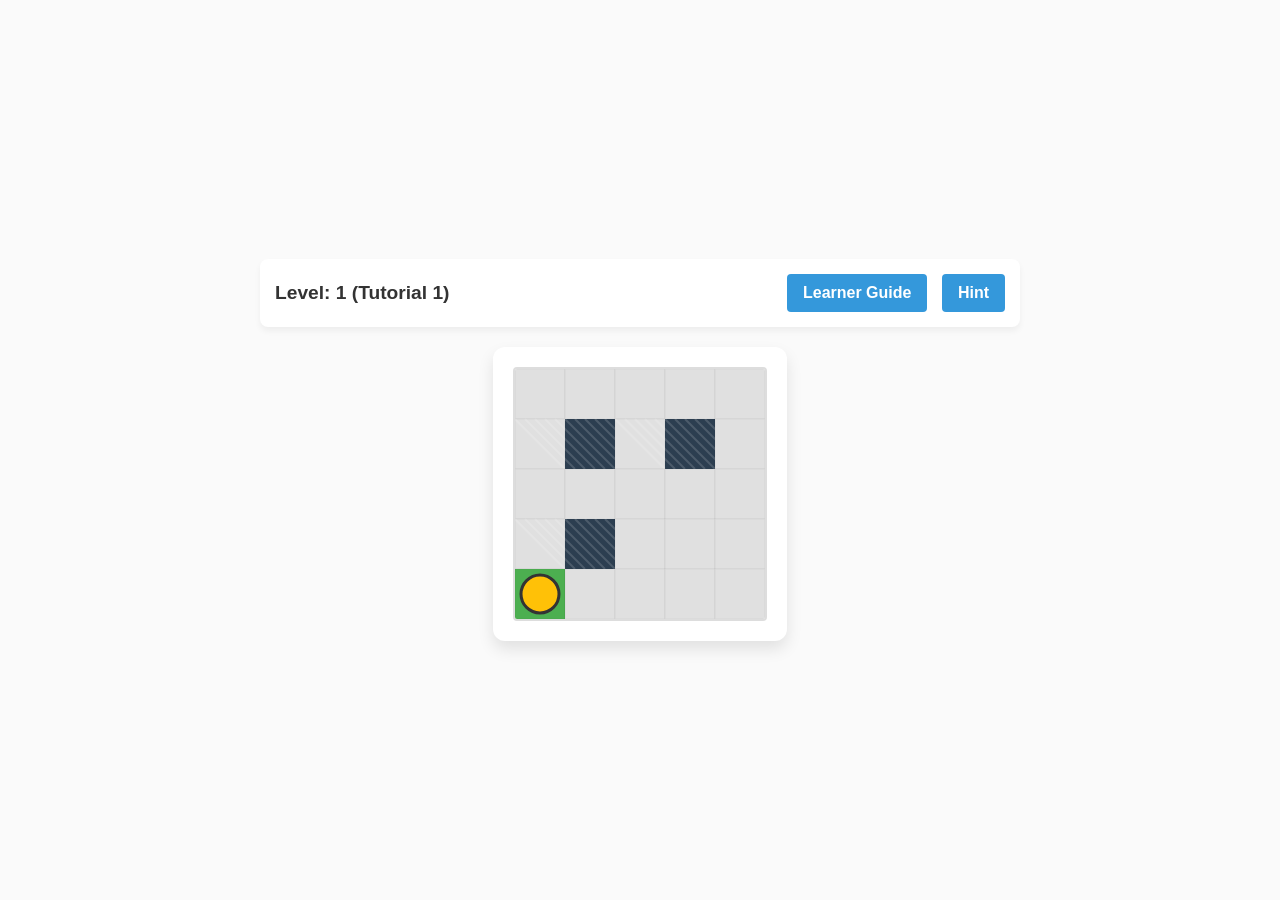
<file: games/maze-paint/index.html>
<!DOCTYPE html>
<html lang="en">
<head>
  <meta charset="UTF-8">
  <meta name="viewport" content="width=device-width, initial-scale=1.0">
  <title>Maze Paint</title>
  
  <link rel="stylesheet" href="css/global.css">
  <link rel="stylesheet" href="css/game_board.css">
  <link rel="stylesheet" href="css/modal.css">
  <link rel="stylesheet" href="css/responsive.css">
</head>
<body>
  
  <div id="game-container">
    <header id="game-header">
      <div class="level-info">
        Level: <span id="level-display">1 (Easy)</span>
      </div>
      <div class="controls">
        <button id="btn-guide">Learner Guide</button>
        <button id="btn-hint">Hint</button>
      </div>
    </header>

    <main id="game-main">
      <div class="canvas-wrapper">
        <canvas id="game-canvas"></canvas>
      </div>
      
      <div id="next-level-container" class="hidden">
        <button id="btn-next-level">Next Level</button>
      </div>
    </main>
  </div>

  <div id="toast-message" class="toast hidden">
    <span id="toast-text">Level Complete!</span>
  </div>

  <div id="guide-modal" class="modal hidden">
    <div class="modal-content">
      <h2>How to Play Maze Paint</h2>
      <div class="modal-body">
        <ul>
          <li><strong>Goal:</strong> Paint all reachable empty cells on the board.</li>
          <li><strong>Movement:</strong> Use the <strong>Arrow Keys</strong> to slide the ball.</li>
          <li><strong>Mouse Control:</strong> Click on any paintable cell in the same row or column to slide directly to it.</li>
          <li><strong>Sliding:</strong> Once the ball moves, it will not stop until it hits a wall, the edge of the grid, or the cell you clicked.</li>
          <li><strong>Painting:</strong> Every cell the ball passes over changes color.</li>
        </ul>
      </div>
      <button id="btn-close-guide" class="close-btn">Let's Play!</button>
    </div>
  </div>
  
  <!-- Removed unused justify.js -->
  <script src="js/level_generator.js"></script>
  <script src="js/game_state.js"></script>
  <script src="js/movement.js"></script>
  <script src="js/renderer.js"></script>
  <script src="js/hint_system.js"></script>
  <script src="js/level_manager.js"></script>
  <script src="js/ui_controller.js"></script>
  
</body>
</html>
</file>
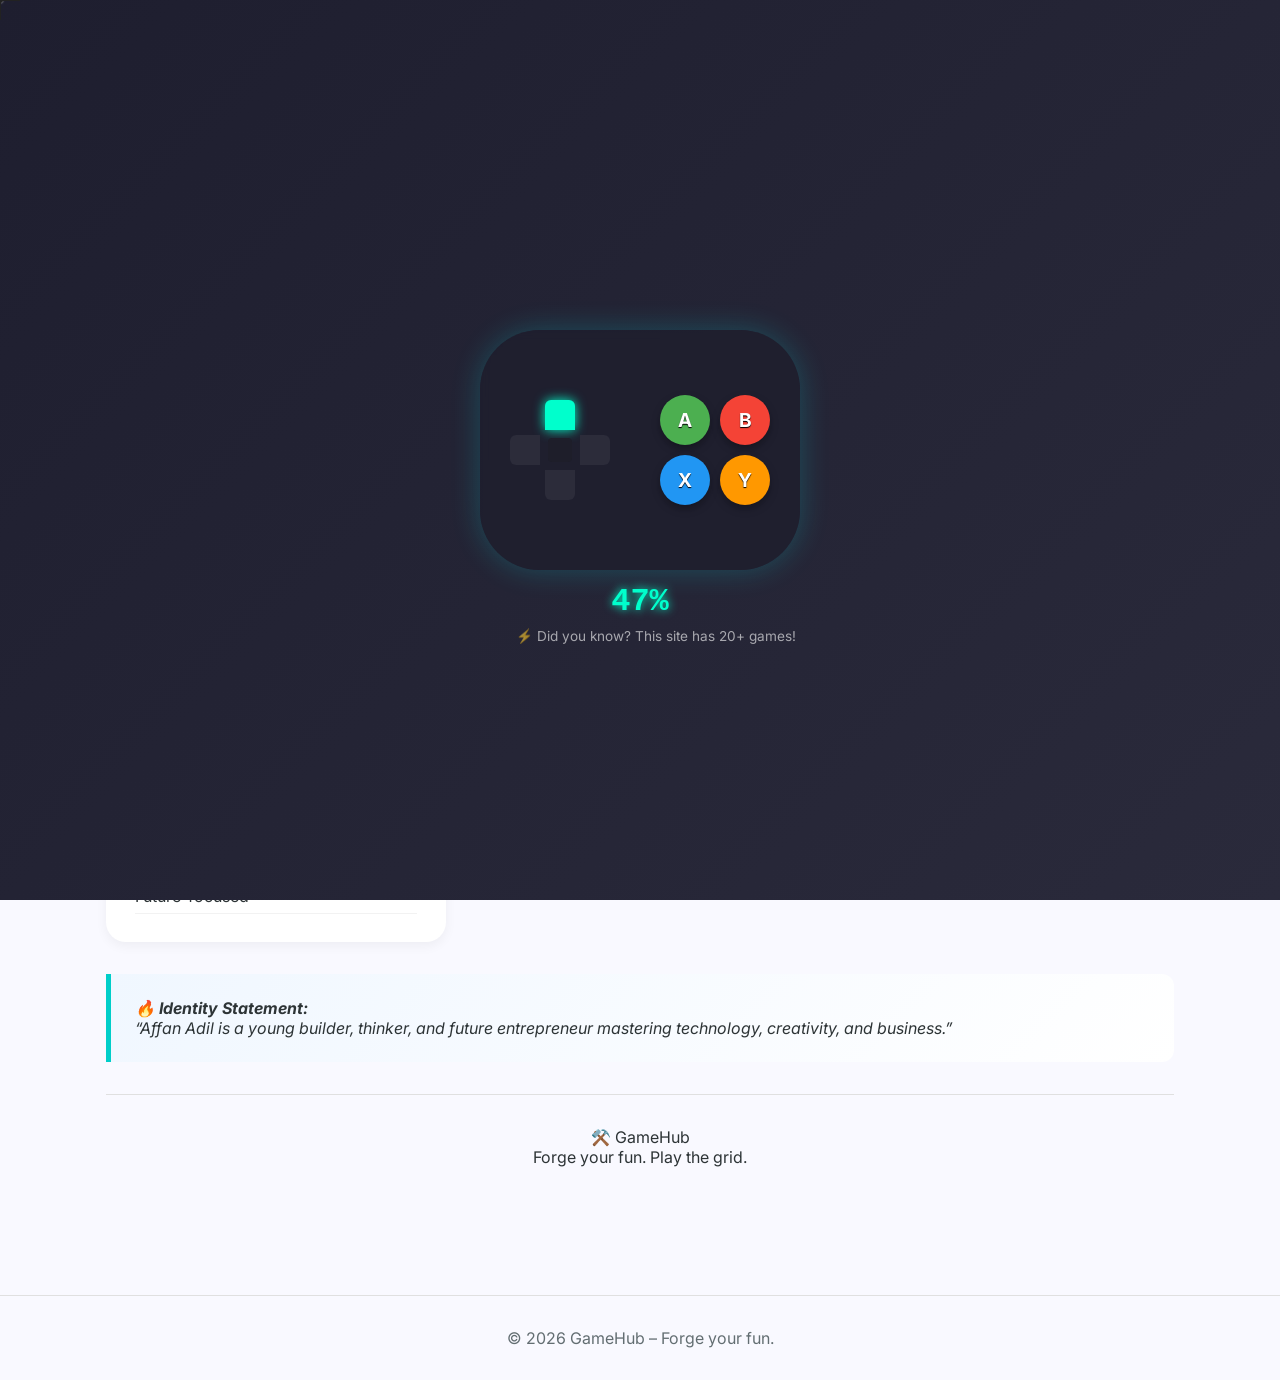
<file: creator.html>
<!DOCTYPE html>
<html lang="en">
<head>
    <meta charset="UTF-8">
    <meta name="viewport" content="width=device-width, initial-scale=1.0">
    <title>GameHub – Creator</title>
    <link rel="preconnect" href="https://fonts.googleapis.com">
    <link rel="preconnect" href="https://fonts.gstatic.com" crossorigin>
    <link href="https://fonts.googleapis.com/css2?family=Inter:wght@400;500;600;700;800&display=swap" rel="stylesheet">
    <link rel="stylesheet" href="css/global.css">
    <link rel="stylesheet" href="css/features.css">
    <link rel="stylesheet" href="css/responsive.css">
    <style>
        /* Creator page specific */
        .creator-wrapper {
            max-width: 1100px;
            margin: 0 auto;
            padding: 2rem 1rem;
        }
        .creator-header {
            text-align: center;
            margin-bottom: 2rem;
        }
        .creator-header h1 {
            font-size: 2.8rem;
            font-weight: 800;
        }
        .profile-section {
            display: flex;
            flex-wrap: wrap;
            gap: 2rem;
            align-items: center;
            margin-bottom: 2rem;
        }
        .profile-avatar {
            flex: 0 0 200px;
            text-align: center;
        }
        .avatar-emoji {
            font-size: 8rem;
            display: block;
        }
        .profile-details {
            flex: 1;
        }
        .profile-details h2 {
            font-size: 2rem;
            margin-bottom: 0.5rem;
        }
        .detail-item {
            display: flex;
            align-items: center;
            gap: 0.5rem;
            margin: 0.5rem 0;
            font-size: 1.1rem;
        }
        .cards-grid {
            display: grid;
            grid-template-columns: repeat(auto-fit, minmax(260px, 1fr));
            gap: 1.5rem;
            margin: 2rem 0;
        }
        .creator-card {
            background: var(--bg-card);
            border-radius: 20px;
            padding: 1.8rem;
            box-shadow: 0 4px 12px rgba(0,0,0,0.05);
            transition: transform 0.2s;
        }
        .creator-card:hover {
            transform: translateY(-4px);
        }
        .creator-card h3 {
            display: flex;
            align-items: center;
            gap: 0.5rem;
            margin-bottom: 1rem;
            color: var(--primary);
        }
        .creator-card ul {
            list-style: none;
            padding: 0;
        }
        .creator-card ul li {
            padding: 0.4rem 0;
            border-bottom: 1px solid rgba(0,0,0,0.05);
        }
        .quote-box {
            background: linear-gradient(135deg, #f0f7ff, #fff);
            border-left: 5px solid var(--secondary);
            padding: 1.5rem;
            border-radius: 0 12px 12px 0;
            margin: 2rem 0;
            font-style: italic;
        }
        .forge-footer {
            text-align: center;
            margin-top: 2rem;
            padding: 2rem 0;
            border-top: 1px solid #e0e0e0;
        }
    </style>
</head>
<body>

    <!-- Preloader, cursor, custom menu (same as other pages) -->
    <!-- Preloader: Controller Button Mash -->
<div id="preloader" class="preloader">
    <div class="preloader-controller">
        <!-- D-Pad -->
        <div class="dpad">
            <div class="dpad-top dpad-arm"></div>
            <div class="dpad-right dpad-arm"></div>
            <div class="dpad-bottom dpad-arm"></div>
            <div class="dpad-left dpad-arm"></div>
            <div class="dpad-center"></div>
        </div>
        
        <!-- Action Buttons -->
        <div class="action-buttons">
            <div class="btn-a action-btn">A</div>
            <div class="btn-b action-btn">B</div>
            <div class="btn-x action-btn">X</div>
            <div class="btn-y action-btn">Y</div>
        </div>
        
        <!-- Progress text -->
        <div class="preloader-progress-text">
            <span id="preloader-percent">0</span>%
        </div>
        <div class="preloader-tip" id="preloader-tip">Press any button to start... almost!</div>
    </div>
</div>


    <div class="custom-menu" id="custom-menu">
        <div class="menu-item" data-action="back">← Back</div>
        <div class="menu-item" data-action="reload">⟳ Reload</div>
        <div class="menu-item" data-action="copy">📋 Copy Link</div>
        <div class="menu-item" data-action="inspect">🔍 Inspect</div>
        <hr class="menu-divider">
        <div class="menu-item" data-action="games">🎮 Games Home</div>
    </div>

    <nav class="navbar">
<div class="nav-brand">
    <span class="brand-emoji">🎮</span>
    <span class="brand-text">GameHub</span>
</div>
            <a href="index.html">Home</a>
            <a href="games.html">All Games</a>
            <a href="creator.html" class="active">Creator</a>
        </div>
    </nav>

    <main class="main-container">
        <div class="creator-wrapper">
            <div class="creator-header">
                <h1>✨ Creator Profile</h1>
                <p>The mind behind GameHub</p>
            </div>

            <div class="profile-section">
                <div class="profile-avatar">
                    <span class="avatar-emoji">🧑‍💻</span>
                </div>
                <div class="profile-details">
                    <h2>⚡ Affan Adil</h2>
                    <div class="detail-item"><span>👤</span> <strong>Name:</strong> Affan Adil</div>
                    <div class="detail-item"><span>🎂</span> <strong>Age:</strong> 14 years</div>
                    <div class="detail-item"><span>🏫</span> <strong>School:</strong> PM Shri Jawahar Navodaya Vidyalaya</div>
                    <div class="detail-item"><span>🇮🇳</span> <strong>Country:</strong> India</div>
                    <div class="detail-item"><span>🗣️</span> <strong>Mother tongue:</strong> Bengali</div>
                </div>
            </div>

            <div class="cards-grid">
                <div class="creator-card"><h3>💻 Interests</h3><ul><li>Coding & tech</li><li>Web development</li><li>Entrepreneurship</li><li>Design & innovation</li></ul></div>
                <div class="creator-card"><h3>🎯 Dream & Vision</h3><ul><li>Become a polymath</li><li>Build industries</li><li>Combine tech + business</li></ul></div>
                <div class="creator-card"><h3>🤝 Leadership Style</h3><ul><li>Teamwork & organizing</li><li>Systems thinking</li><li>Project creation</li></ul></div>
                <div class="creator-card"><h3>⚡ Mindset</h3><ul><li>Risk-taker</li><li>Different thinker</li><li>Freedom to learn</li><li>Future-focused</li></ul></div>
            </div>

            <div class="quote-box">
                <p>🔥 <strong>Identity Statement:</strong><br>“Affan Adil is a young builder, thinker, and future entrepreneur mastering technology, creativity, and business.”</p>
            </div>

            <div class="forge-footer">
                <span class="forge-logo">⚒️ GameHub</span>
                <p>Forge your fun. Play the grid.</p>
            </div>
        </div>
    </main>

    <footer class="footer">
        <p>© 2026 GameHub – Forge your fun.</p>
    </footer>

    <script src="js/features.js"></script>
    <script src="js/main.js"></script>
</body>
</html>
</file>
<file: games/maze-paint/css/global.css>
/* css/global.css */
:root {
  --bg-color: #fafafa;
  --text-color: #333333;
  --primary-color: #3498db;
  --primary-hover: #2980b9;
  --btn-text: #ffffff;
  --font-family: 'Segoe UI', Tahoma, Geneva, Verdana, sans-serif;
}

* {
  box-sizing: border-box;
  margin: 0;
  padding: 0;
}

body {
  background-color: var(--bg-color);
  color: var(--text-color);
  font-family: var(--font-family);
  display: flex;
  justify-content: center;
  align-items: center;
  min-height: 100vh;
  overflow-x: hidden;
}

#game-container {
  display: flex;
  flex-direction: column;
  width: 100%;
  max-width: 800px;
  padding: 20px;
}

#game-header {
  display: flex;
  justify-content: space-between;
  align-items: center;
  margin-bottom: 20px;
  padding: 15px;
  background-color: #ffffff;
  border-radius: 8px;
  box-shadow: 0 4px 6px rgba(0, 0, 0, 0.05);
}

.level-info {
  font-size: 1.2rem;
  font-weight: bold;
}

button {
  background-color: var(--primary-color);
  color: var(--btn-text);
  border: none;
  padding: 10px 16px;
  font-size: 1rem;
  border-radius: 4px;
  cursor: pointer;
  transition: background-color 0.2s ease;
  margin-left: 10px;
  font-weight: 600;
}

button:hover {
  background-color: var(--primary-hover);
}

.hidden {
  display: none !important;
}
</file>
<file: games/maze-paint/css/game_board.css>
/* css/game_board.css */
#game-main {
  display: flex;
  flex-direction: column;
  align-items: center;
  justify-content: center;
  width: 100%;
}

.canvas-wrapper {
  background-color: #ffffff;
  padding: 20px;
  border-radius: 12px;
  box-shadow: 0 8px 16px rgba(0, 0, 0, 0.1);
  display: flex;
  justify-content: center;
  align-items: center;
}

#game-canvas {
  display: block;
  background-color: transparent;
  cursor: pointer;
  /* Ensure pixel art/grid stays sharp if scaled */
  image-rendering: pixelated;
  /* Fallback for smoother scaling if not perfectly pixelated */
  border: 2px solid #ddd;
  border-radius: 4px;
}

#next-level-container {
  margin-top: 20px;
  animation: fadeIn 0.5s ease-in-out;
}

#btn-next-level {
  background-color: #27ae60;
  padding: 12px 24px;
  font-size: 1.2rem;
  box-shadow: 0 4px 6px rgba(39, 174, 96, 0.3);
}

#btn-next-level:hover {
  background-color: #2ecc71;
}

@keyframes fadeIn {
  from { opacity: 0; transform: translateY(-10px); }
  to { opacity: 1; transform: translateY(0); }
}
</file>
<file: games/maze-paint/css/modal.css>
/* css/modal.css */
.modal {
  position: fixed;
  top: 0;
  left: 0;
  width: 100vw;
  height: 100vh;
  background-color: rgba(0, 0, 0, 0.6);
  display: flex;
  justify-content: center;
  align-items: center;
  z-index: 1000;
}

.modal-content {
  background-color: #fff;
  padding: 30px;
  border-radius: 10px;
  max-width: 500px;
  width: 90%;
  box-shadow: 0 10px 25px rgba(0,0,0,0.2);
  position: relative;
}

.modal-content h2 {
  margin-bottom: 20px;
  color: #2c3e50;
  text-align: center;
}

.modal-body ul {
  list-style-type: disc;
  padding-left: 20px;
  margin-bottom: 25px;
  line-height: 1.6;
}

.modal-body li {
  margin-bottom: 10px;
}

.close-btn {
  width: 100%;
  padding: 12px;
  background-color: #e74c3c;
  font-size: 1.1rem;
}

.close-btn:hover {
  background-color: #c0392b;
}

.toast {
  position: fixed;
  top: 30px;
  left: 50%;
  transform: translateX(-50%);
  background-color: #f1c40f;
  color: #000;
  padding: 15px 30px;
  border-radius: 50px;
  font-weight: bold;
  font-size: 1.2rem;
  box-shadow: 0 4px 12px rgba(0,0,0,0.15);
  z-index: 999;
  opacity: 1;
  transition: opacity 0.5s ease;
}

.toast.fade-out {
  opacity: 0;
}
</file>
<file: games/maze-paint/css/responsive.css>
/* css/responsive.css */
/* Tablet layout adjustments */
@media screen and (max-width: 768px) {
  #game-container {
    padding: 10px;
  }

  #game-header {
    flex-direction: column;
    gap: 15px;
    text-align: center;
  }

  .controls {
    display: flex;
    justify-content: center;
    width: 100%;
  }

  button {
    flex: 1;
    margin: 0 5px;
  }

  .canvas-wrapper {
    padding: 10px;
  }
}

/* Mobile layout adjustments */
@media screen and (max-width: 480px) {
  .level-info {
    font-size: 1rem;
  }
  
  button {
    font-size: 0.9rem;
    padding: 8px 12px;
  }

  #game-canvas {
    max-width: 100%;
    height: auto;
  }

  #next-level-container {
    margin-top: 15px;
  }
  
  #btn-next-level {
    width: 100%;
    padding: 15px;
    font-size: 1.1rem;
  }
}
</file>
<file: css/global.css>
:root {
    --primary: #6c5ce7;
    --primary-dark: #5a4ad1;
    --secondary: #00cec9;
    --bg-body: #f9f9ff;
    --bg-card: #ffffff;
    --text-main: #2d3436;
    --text-muted: #636e72;
    --shadow-sm: 0 4px 12px rgba(0,0,0,0.05);
    --shadow-md: 0 8px 24px rgba(0,0,0,0.1);
    --border-radius: 16px;
}

* {
    margin: 0;
    padding: 0;
    box-sizing: border-box;
}

body {
    font-family: 'Inter', sans-serif;
    background-color: var(--bg-body);
    color: var(--text-main);
    cursor: none; /* hides default for custom cursor */
}

/* Force hide default cursor on all interactive elements */
html, body, a, button, div, span, * {
    cursor: none;
}

/* ========== NAVBAR ========== */
.navbar {
    display: flex;
    justify-content: space-between;
    align-items: center;
    padding: 1rem 2rem;
    background: rgba(255,255,255,0.9);
    backdrop-filter: blur(10px);
    position: sticky;
    top: 0;
    z-index: 100;
    box-shadow: var(--shadow-sm);
}

.nav-brand {
    display: flex;
    align-items: center;
    gap: 4px;
    font-size: 1.5rem;
    font-weight: 800;
}

.brand-emoji {
    background: none;
    -webkit-background-clip: unset;
    background-clip: unset;
    color: inherit;
}

.brand-text {
    background: linear-gradient(135deg, var(--primary), var(--secondary));
    -webkit-background-clip: text;
    background-clip: text;
    color: transparent;
}

.nav-links a {
    margin-left: 1.5rem;
    text-decoration: none;
    color: var(--text-main);
    font-weight: 500;
    transition: color 0.2s;
}

.nav-links a:hover,
.nav-links a.active {
    color: var(--primary);
}

/* ========== MAIN CONTAINER ========== */
.main-container {
    min-height: 70vh;
    padding: 2rem;
}

/* ========== HERO SECTION ========== */
.hero {
    text-align: center;
    padding: 4rem 1rem;
}

.hero-title {
    font-size: 3rem;
    font-weight: 800;
}

.gradient-text {
    background: linear-gradient(135deg, var(--primary), var(--secondary));
    -webkit-background-clip: text;
    background-clip: text;
    color: transparent;
}

.hero-subtitle {
    font-size: 1.2rem;
    color: var(--text-muted);
    margin: 1rem 0 2rem;
}

.cta-button {
    display: inline-block;
    background: var(--primary);
    color: white;
    padding: 0.8rem 1.8rem;
    border-radius: 40px;
    text-decoration: none;
    font-weight: 600;
    transition: transform 0.2s, background 0.2s;
}

.cta-button:hover {
    background: var(--primary-dark);
    transform: scale(1.02);
}

/* ========== SECTION TITLE ========== */
.section-title {
    font-size: 2rem;
    margin-bottom: 1.5rem;
    text-align: center;
}

/* ========== GAMES GRID (for both featured and all games) ========== */
.games-grid {
    display: grid;
    grid-template-columns: repeat(auto-fill, minmax(260px, 1fr));
    gap: 2rem;
    padding: 1rem 0;
    justify-items: center;  /* centers each card horizontally */
    align-items: center;
}

.game-card {
    width: 100%;
    max-width: 300px;
    margin: 0 auto;
    background: var(--bg-card);
    border-radius: var(--border-radius);
    overflow: hidden;
    box-shadow: var(--shadow-sm);
    transition: transform 0.25s, box-shadow 0.25s;
    text-align: center;
    padding: 1rem;
}

.game-card:hover {
    transform: translateY(-6px);
    box-shadow: var(--shadow-md);
}

.game-thumb {
    width: 100%;
    height: 160px;
    object-fit: cover;
    border-radius: 12px;
    background: #e0e0e0;
}

.game-title {
    font-size: 1.3rem;
    margin: 0.8rem 0 0.4rem;
}

.play-btn {
    display: inline-block;
    margin-top: 0.8rem;
    background: var(--primary);
    color: white;
    padding: 0.5rem 1.2rem;
    border-radius: 30px;
    text-decoration: none;
    font-weight: 500;
    transition: background 0.2s;
}

.play-btn:hover {
    background: var(--primary-dark);
}

.coming-soon {
    background: #b2bec3;
    cursor: not-allowed;
}

.coming-soon:hover {
    background: #b2bec3;
}

/* Featured games section (if extra centering needed) */
.featured-games {
    text-align: center;
}

.featured-games .games-grid {
    text-align: left; /* resets text alignment inside grid items */
}

/* ========== STATS SECTION ========== */
.stats {
    display: flex;
    justify-content: center;
    gap: 3rem;
    margin: 3rem 0;
    flex-wrap: wrap;
}

.stat-card {
    text-align: center;
    background: white;
    padding: 1.5rem;
    border-radius: 20px;
    min-width: 150px;
}

.stat-number {
    font-size: 2.5rem;
    font-weight: 800;
    color: var(--primary);
}

.stat-label {
    font-size: 1rem;
    color: var(--text-muted);
}

/* ========== FOOTER ========== */
.footer {
    text-align: center;
    padding: 2rem;
    color: var(--text-muted);
    border-top: 1px solid #e0e0e0;
    margin-top: 2rem;
}

/* ========== PAGE HEADER ========== */
.page-header {
    text-align: center;
    margin-bottom: 2rem;
}

.page-header h1 {
    font-size: 2.5rem;
}
</file>
<file: css/features.css>
/* ========== PRELOADER ========== */
#preloader {
    position: fixed;
    top: 0;
    left: 0;
    width: 100%;
    height: 100%;
    background: linear-gradient(135deg, #1e1e2f, #2a2a3b);
    display: flex;
    justify-content: center;
    align-items: center;
    z-index: 9999;
    transition: opacity 0.5s ease, visibility 0.5s;
}
#preloader.hide {
    opacity: 0;
    visibility: hidden;
}
.preloader-content {
    text-align: center;
    color: white;
}
.preloader-spinner {
    width: 70px;
    height: 70px;
    border: 5px solid rgba(255,255,255,0.2);
    border-top: 5px solid var(--secondary);
    border-radius: 50%;
    margin: 0 auto 1rem;
    animation: spin 1s linear infinite;
}
@keyframes spin {
    0% { transform: rotate(0deg); }
    100% { transform: rotate(360deg); }
}
.preloader-tip {
    font-size: 1rem;
    margin: 1rem;
    max-width: 300px;
}
.preloader-progress {
    width: 250px;
    height: 6px;
    background: rgba(255,255,255,0.2);
    border-radius: 10px;
    margin: 1rem auto;
    overflow: hidden;
}
.progress-bar {
    width: 0%;
    height: 100%;
    background: var(--secondary);
    transition: width 0.1s linear;
}

/* ========== GAMING CROSSHAIR + PULSE – DARK VISIBLE VERSION ========== */
* {
    cursor: none !important;
}

.custom-crosshair {
    position: fixed;
    top: 0;
    left: 0;
    pointer-events: none;
    z-index: 99999;
    transform: translate(0, 0);
}

.crosshair-dot {
    position: absolute;
    width: 6px;
    height: 6px;
    background: #222;  /* Dark gray, visible on white */
    border-radius: 50%;
    top: 0;
    left: 0;
    transform: translate(-50%, -50%);
    transition: all 0.2s;
    box-shadow: 0 0 2px rgba(255,255,255,0.8); /* Light halo for dark bg */
}

.crosshair-line {
    position: absolute;
    background: #222;  /* Dark lines */
    transition: all 0.2s;
}
.crosshair-horizontal {
    top: 0;
    left: -20px;
    width: 40px;
    height: 2px;  /* Slightly thicker */
    transform: translateY(-50%);
}
.crosshair-vertical {
    top: -20px;
    left: 0;
    width: 2px;
    height: 40px;
    transform: translateX(-50%);
}

.crosshair-pulse {
    position: absolute;
    top: 0;
    left: 0;
    width: 24px;
    height: 24px;
    border: 2px solid #222;
    border-radius: 50%;
    transform: translate(-50%, -50%) scale(0);
    opacity: 0;
}

/* Hover effect – bright neon */
.custom-crosshair.hover .crosshair-dot {
    width: 10px;
    height: 10px;
    background: #ff00cc;  /* Bright pink/magenta */
    box-shadow: 0 0 12px #ff00cc;
}
.custom-crosshair.hover .crosshair-line {
    background: #ff00cc;
    box-shadow: 0 0 6px #ff00cc;
}
.custom-crosshair.hover .crosshair-pulse {
    animation: pulseAnim 0.6s ease-out forwards;
    border-color: #ff00cc;
}

@keyframes pulseAnim {
    0% {
        transform: translate(-50%, -50%) scale(0.5);
        opacity: 0.8;
    }
    100% {
        transform: translate(-50%, -50%) scale(2);
        opacity: 0;
    }
}
/* ========== CUSTOM RIGHT-CLICK MENU ========== */
.custom-menu {
    position: fixed;
    background: rgba(30,30,40,0.95);
    backdrop-filter: blur(8px);
    border-radius: 12px;
    padding: 0.5rem 0;
    min-width: 180px;
    box-shadow: 0 8px 20px rgba(0,0,0,0.2);
    z-index: 10000;
    display: none;
    border: 1px solid rgba(255,255,255,0.1);
}
.custom-menu.active {
    display: block;
}
.menu-item {
    padding: 0.6rem 1.2rem;
    color: white;
    cursor: pointer;
    transition: background 0.15s;
    font-size: 0.9rem;
}
.menu-item:hover {
    background: rgba(255,255,255,0.1);
}
.menu-divider {
    margin: 0.3rem 0;
    border-color: rgba(255,255,255,0.1);
}


/* ========== PRELOADER: CONTROLLER BUTTON MASH ========== */
.preloader {
    position: fixed;
    top: 0;
    left: 0;
    width: 100%;
    height: 100%;
    background: linear-gradient(135deg, #1a1a2e, #16213e);
    display: flex;
    justify-content: center;
    align-items: center;
    z-index: 10000;
    transition: opacity 0.8s ease, visibility 0.8s;
}

.preloader.hide {
    opacity: 0;
    visibility: hidden;
}

.preloader-controller {
    position: relative;
    width: 320px;
    height: 240px;
    background: rgba(30,30,46,0.8);
    border-radius: 60px;
    backdrop-filter: blur(4px);
    box-shadow: 0 0 30px rgba(0,255,255,0.2);
    display: flex;
    justify-content: space-between;
    align-items: center;
    padding: 0 30px;
}

/* D-Pad */
.dpad {
    position: relative;
    width: 100px;
    height: 100px;
}
.dpad-arm {
    position: absolute;
    background: #2c2c3a;
    transition: background 0.1s, box-shadow 0.1s;
}
.dpad-top {
    width: 30px;
    height: 30px;
    top: 0;
    left: 35px;
    border-radius: 6px 6px 0 0;
}
.dpad-bottom {
    width: 30px;
    height: 30px;
    bottom: 0;
    left: 35px;
    border-radius: 0 0 6px 6px;
}
.dpad-left {
    width: 30px;
    height: 30px;
    left: 0;
    top: 35px;
    border-radius: 6px 0 0 6px;
}
.dpad-right {
    width: 30px;
    height: 30px;
    right: 0;
    top: 35px;
    border-radius: 0 6px 6px 0;
}
.dpad-center {
    position: absolute;
    width: 24px;
    height: 24px;
    background: #1e1e2a;
    top: 38px;
    left: 38px;
    border-radius: 4px;
}

/* Progress fill on D-pad arms */
.dpad-top.fill {
    background: #00ffcc;
    box-shadow: 0 0 12px #00ffcc;
}
.dpad-right.fill {
    background: #00ffcc;
    box-shadow: 0 0 12px #00ffcc;
}
.dpad-bottom.fill {
    background: #00ffcc;
    box-shadow: 0 0 12px #00ffcc;
}
.dpad-left.fill {
    background: #00ffcc;
    box-shadow: 0 0 12px #00ffcc;
}

/* Action Buttons */
.action-buttons {
    display: grid;
    grid-template-columns: repeat(2, 50px);
    gap: 10px;
}
.action-btn {
    width: 50px;
    height: 50px;
    background: #2c2c3a;
    border-radius: 50%;
    display: flex;
    align-items: center;
    justify-content: center;
    font-weight: bold;
    font-size: 1.2rem;
    color: white;
    text-shadow: 0 1px 1px black;
    transition: all 0.1s;
    box-shadow: 0 4px 8px rgba(0,0,0,0.3);
}
.btn-a { background: #4caf50; }
.btn-b { background: #f44336; }
.btn-x { background: #2196f3; }
.btn-y { background: #ff9800; }

/* Button flash animation */
.action-btn.flash {
    transform: scale(1.2);
    filter: brightness(1.5);
    box-shadow: 0 0 20px currentColor;
}

/* Progress text */
.preloader-progress-text {
    position: absolute;
    bottom: -50px;
    left: 50%;
    transform: translateX(-50%);
    font-size: 2rem;
    font-weight: bold;
    color: #00ffcc;
    text-shadow: 0 0 10px #00ffcc;
    font-family: monospace;
}

.preloader-tip {
    position: absolute;
    bottom: -90px;
    left: 50%;
    transform: translateX(-50%);
    color: rgba(255,255,255,0.6);
    font-size: 0.85rem;
    white-space: nowrap;
    text-align: center;
}
</file>
<file: css/responsive.css>
@media (max-width: 768px) {
    .navbar {
        flex-direction: column;
        gap: 0.5rem;
    }
    .nav-links a {
        margin: 0 0.8rem;
    }
    .hero-title {
        font-size: 2rem;
    }
    .games-grid {
        grid-template-columns: repeat(auto-fill, minmax(200px, 1fr));
        gap: 1rem;
    }
    .stats {
        gap: 1rem;
    }
    .stat-card {
        min-width: 100px;
        padding: 1rem;
    }
    .profile-section {
        flex-direction: column;
        text-align: center;
    }
    .detail-item {
        justify-content: center;
    }
}

@media (max-width: 480px) {
    .main-container {
        padding: 1rem;
    }
    .game-card {
        padding: 0.8rem;
    }
    .game-title {
        font-size: 1rem;
    }
    .play-btn {
        padding: 0.4rem 1rem;
        font-size: 0.8rem;
    }
}
</file>
